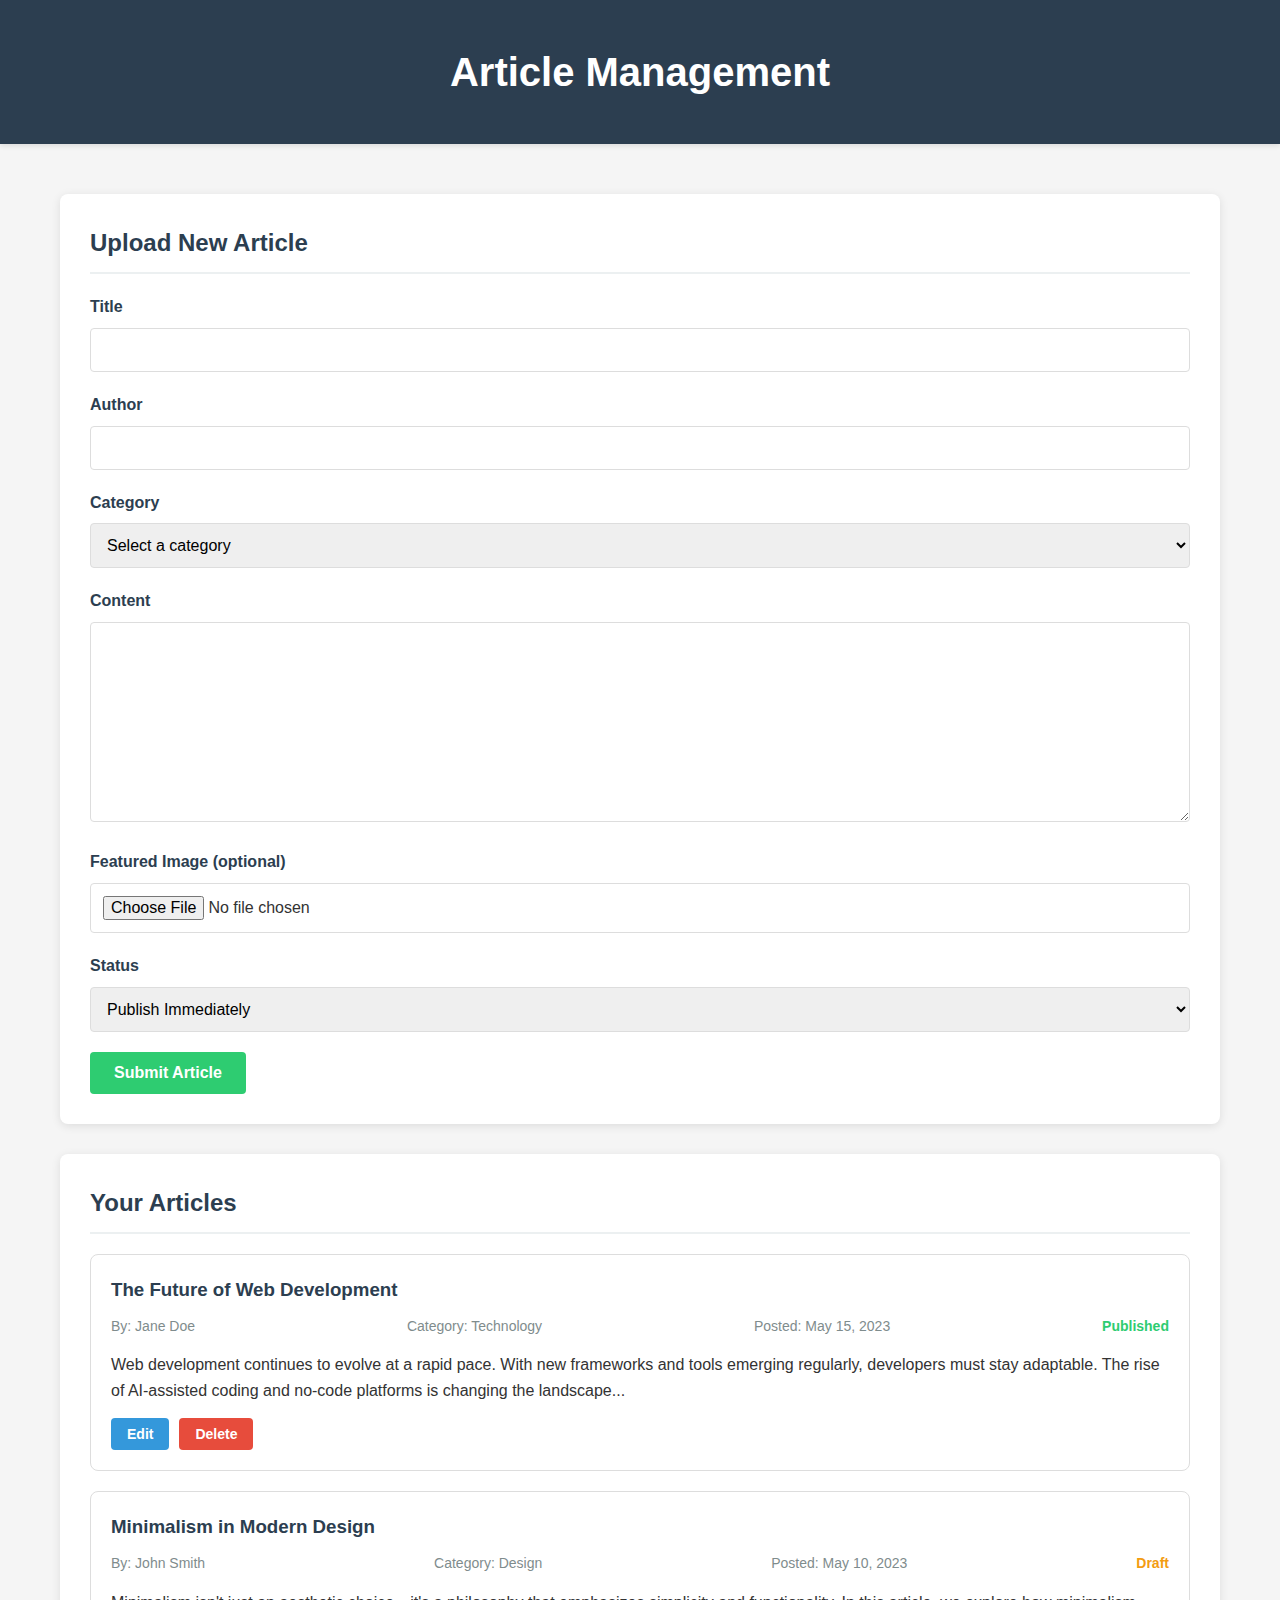
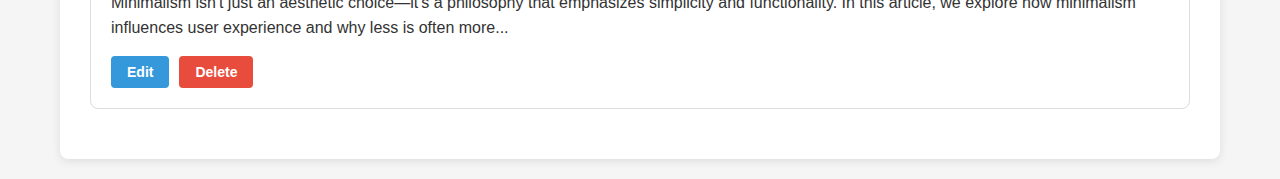
<file: Articles.html>
<!DOCTYPE html>
<html lang="en">
<head>
    <meta charset="UTF-8">
    <meta name="viewport" content="width=device-width, initial-scale=1.0">
    <title>Article Management</title>
    <style>
        /* CSS Styles */
        :root {
            --primary-color: #3498db;
            --secondary-color: #2ecc71;
            --dark-color: #2c3e50;
            --light-color: #ecf0f1;
            --danger-color: #e74c3c;
        }
        
        * {
            box-sizing: border-box;
            margin: 0;
            padding: 0;
            font-family: 'Segoe UI', Tahoma, Geneva, Verdana, sans-serif;
        }
        
        body {
            background-color: #f5f5f5;
            color: #333;
            line-height: 1.6;
        }
        
        .container {
            max-width: 1200px;
            margin: 0 auto;
            padding: 20px;
        }
        
        header {
            background-color: var(--dark-color);
            color: white;
            padding: 20px 0;
            margin-bottom: 30px;
            box-shadow: 0 2px 5px rgba(0,0,0,0.1);
        }
        
        header h1 {
            text-align: center;
            font-size: 2.5rem;
        }
        
        .upload-section {
            background-color: white;
            padding: 30px;
            border-radius: 8px;
            box-shadow: 0 2px 10px rgba(0,0,0,0.1);
            margin-bottom: 30px;
        }
        
        .upload-section h2 {
            color: var(--dark-color);
            margin-bottom: 20px;
            padding-bottom: 10px;
            border-bottom: 2px solid var(--light-color);
        }
        
        .form-group {
            margin-bottom: 20px;
        }
        
        .form-group label {
            display: block;
            margin-bottom: 8px;
            font-weight: 600;
            color: var(--dark-color);
        }
        
        .form-group input,
        .form-group textarea,
        .form-group select {
            width: 100%;
            padding: 12px;
            border: 1px solid #ddd;
            border-radius: 4px;
            font-size: 16px;
        }
        
        .form-group textarea {
            min-height: 200px;
            resize: vertical;
        }
        
        .form-group input:focus,
        .form-group textarea:focus,
        .form-group select:focus {
            outline: none;
            border-color: var(--primary-color);
            box-shadow: 0 0 5px rgba(52, 152, 219, 0.5);
        }
        
        .btn {
            display: inline-block;
            background-color: var(--primary-color);
            color: white;
            padding: 12px 24px;
            border: none;
            border-radius: 4px;
            cursor: pointer;
            font-size: 16px;
            font-weight: 600;
            transition: background-color 0.3s;
        }
        
        .btn:hover {
            background-color: #2980b9;
        }
        
        .btn-secondary {
            background-color: var(--secondary-color);
        }
        
        .btn-secondary:hover {
            background-color: #27ae60;
        }
        
        .articles-section {
            background-color: white;
            padding: 30px;
            border-radius: 8px;
            box-shadow: 0 2px 10px rgba(0,0,0,0.1);
        }
        
        .articles-section h2 {
            color: var(--dark-color);
            margin-bottom: 20px;
            padding-bottom: 10px;
            border-bottom: 2px solid var(--light-color);
        }
        
        .article-card {
            border: 1px solid #ddd;
            border-radius: 8px;
            padding: 20px;
            margin-bottom: 20px;
            transition: transform 0.3s, box-shadow 0.3s;
        }
        
        .article-card:hover {
            transform: translateY(-5px);
            box-shadow: 0 5px 15px rgba(0,0,0,0.1);
        }
        
        .article-card h3 {
            color: var(--dark-color);
            margin-bottom: 10px;
        }
        
        .article-meta {
            display: flex;
            justify-content: space-between;
            margin-bottom: 15px;
            font-size: 14px;
            color: #7f8c8d;
        }
        
        .article-content {
            margin-bottom: 15px;
        }
        
        .article-actions {
            display: flex;
            gap: 10px;
        }
        
        .btn-sm {
            padding: 8px 16px;
            font-size: 14px;
        }
        
        .btn-danger {
            background-color: var(--danger-color);
        }
        
        .btn-danger:hover {
            background-color: #c0392b;
        }
        
        .status-published {
            color: var(--secondary-color);
            font-weight: 600;
        }
        
        .status-draft {
            color: #f39c12;
            font-weight: 600;
        }
        
        .empty-state {
            text-align: center;
            padding: 40px;
            color: #7f8c8d;
        }
        
        .empty-state i {
            font-size: 50px;
            margin-bottom: 20px;
            color: #bdc3c7;
        }
        
        /* Responsive adjustments */
        @media (max-width: 768px) {
            .container {
                padding: 10px;
            }
            
            header h1 {
                font-size: 2rem;
            }
            
            .upload-section,
            .articles-section {
                padding: 20px;
            }
            
            .article-meta {
                flex-direction: column;
                gap: 5px;
            }
        }
    </style>
</head>
<body>
    <header>
        <div class="container">
            <h1>Article Management</h1>
        </div>
    </header>
    
    <main class="container">
        <section class="upload-section">
            <h2>Upload New Article</h2>
            <form id="articleForm">
                <div class="form-group">
                    <label for="articleTitle">Title</label>
                    <input type="text" id="articleTitle" name="articleTitle" required>
                </div>
                
                <div class="form-group">
                    <label for="articleAuthor">Author</label>
                    <input type="text" id="articleAuthor" name="articleAuthor" required>
                </div>
                
                <div class="form-group">
                    <label for="articleCategory">Category</label>
                    <select id="articleCategory" name="articleCategory" required>
                        <option value="">Select a category</option>
                        <option value="technology">Technology</option>
                        <option value="design">Design</option>
                        <option value="business">Business</option>
                        <option value="lifestyle">Lifestyle</option>
                        <option value="education">Education</option>
                    </select>
                </div>
                
                <div class="form-group">
                    <label for="articleContent">Content</label>
                    <textarea id="articleContent" name="articleContent" required></textarea>
                </div>
                
                <div class="form-group">
                    <label for="articleImage">Featured Image (optional)</label>
                    <input type="file" id="articleImage" name="articleImage" accept="image/*">
                </div>
                
                <div class="form-group">
                    <label for="articleStatus">Status</label>
                    <select id="articleStatus" name="articleStatus" required>
                        <option value="published">Publish Immediately</option>
                        <option value="draft">Save as Draft</option>
                    </select>
                </div>
                
                <button type="submit" class="btn btn-secondary">Submit Article</button>
            </form>
        </section>
        
        <section class="articles-section">
            <h2>Your Articles</h2>
            
            <div id="articlesList">
                <!-- Sample article - in a real app these would be dynamically generated -->
                <div class="article-card">
                    <h3>The Future of Web Development</h3>
                    <div class="article-meta">
                        <span>By: Jane Doe</span>
                        <span>Category: Technology</span>
                        <span>Posted: May 15, 2023</span>
                        <span class="status-published">Published</span>
                    </div>
                    <div class="article-content">
                        <p>Web development continues to evolve at a rapid pace. With new frameworks and tools emerging regularly, developers must stay adaptable. The rise of AI-assisted coding and no-code platforms is changing the landscape...</p>
                    </div>
                    <div class="article-actions">
                        <button class="btn btn-sm">Edit</button>
                        <button class="btn btn-sm btn-danger">Delete</button>
                    </div>
                </div>
                
                <div class="article-card">
                    <h3>Minimalism in Modern Design</h3>
                    <div class="article-meta">
                        <span>By: John Smith</span>
                        <span>Category: Design</span>
                        <span>Posted: May 10, 2023</span>
                        <span class="status-draft">Draft</span>
                    </div>
                    <div class="article-content">
                        <p>Minimalism isn't just an aesthetic choice—it's a philosophy that emphasizes simplicity and functionality. In this article, we explore how minimalism influences user experience and why less is often more...</p>
                    </div>
                    <div class="article-actions">
                        <button class="btn btn-sm">Edit</button>
                        <button class="btn btn-sm btn-danger">Delete</button>
                    </div>
                </div>
                
                <!-- Empty state for when there are no articles -->
                <!-- <div class="empty-state">
                    <i>📝</i>
                    <h3>No Articles Yet</h3>
                    <p>You haven't uploaded any articles. Use the form above to add your first article!</p>
                </div> -->
            </div>
        </section>
    </main>
    
    <script>
        // This would be handled by your backend in a real application
        document.getElementById('articleForm').addEventListener('submit', function(e) {
            e.preventDefault();
            
            // Get form values
            const title = document.getElementById('articleTitle').value;
            const author = document.getElementById('articleAuthor').value;
            const category = document.getElementById('articleCategory').value;
            const content = document.getElementById('articleContent').value;
            const status = document.getElementById('articleStatus').value;
            
            // In a real app, you would send this data to your server
            console.log('Article submitted:', {
                title,
                author,
                category,
                content,
                status
            });
            
            // Show success message
            alert('Article submitted successfully!');
            
            // Reset form
            this.reset();
            
            // In a real app, you would refresh the articles list or add the new article to it
        });
    </script>
</body>
</html>
</file>
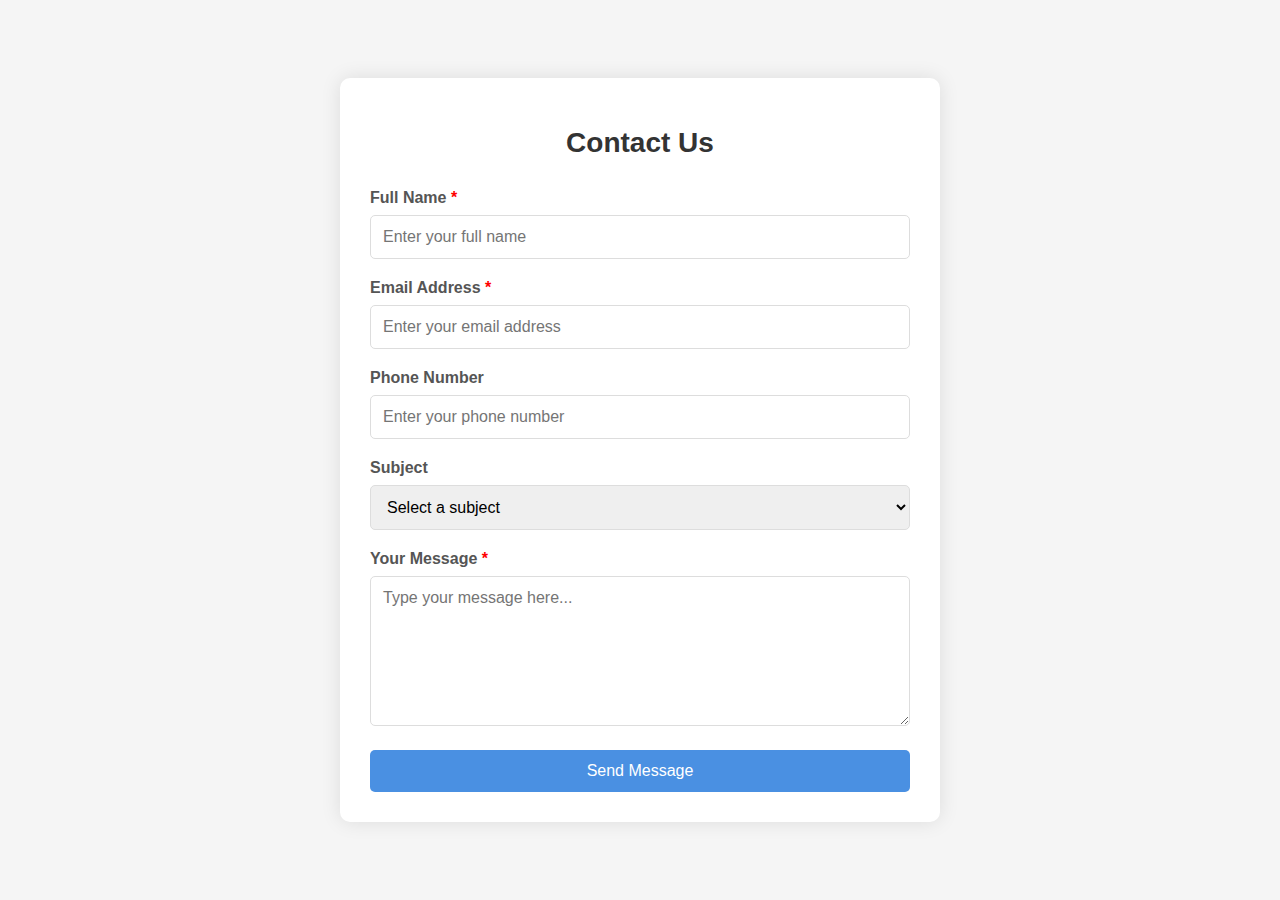
<file: Contect me.html>
<!DOCTYPE html>
<html lang="en">
<head>
    <meta charset="UTF-8">
    <meta name="viewport" content="width=device-width, initial-scale=1.0">
    <title>Contact Us</title>
    <style>
        * {
            box-sizing: border-box;
            font-family: 'Arial', sans-serif;
        }
        
        body {
            background-color: #f5f5f5;
            margin: 0;
            padding: 20px;
            display: flex;
            justify-content: center;
            align-items: center;
            min-height: 100vh;
        }
        
        .contact-form {
            background-color: white;
            padding: 30px;
            border-radius: 10px;
            box-shadow: 0 0 20px rgba(0, 0, 0, 0.1);
            width: 100%;
            max-width: 600px;
        }
        
        .form-title {
            text-align: center;
            color: #333;
            margin-bottom: 30px;
            font-size: 28px;
        }
        
        .form-group {
            margin-bottom: 20px;
        }
        
        label {
            display: block;
            margin-bottom: 8px;
            font-weight: 600;
            color: #555;
        }
        
        input, textarea, select {
            width: 100%;
            padding: 12px;
            border: 1px solid #ddd;
            border-radius: 5px;
            font-size: 16px;
            transition: border 0.3s;
        }
        
        input:focus, textarea:focus, select:focus {
            border-color: #4a90e2;
            outline: none;
            box-shadow: 0 0 5px rgba(74, 144, 226, 0.3);
        }
        
        textarea {
            height: 150px;
            resize: vertical;
        }
        
        .submit-btn {
            background-color: #4a90e2;
            color: white;
            border: none;
            padding: 12px 20px;
            font-size: 16px;
            border-radius: 5px;
            cursor: pointer;
            width: 100%;
            transition: background-color 0.3s;
        }
        
        .submit-btn:hover {
            background-color: #357ab8;
        }
        
        .required-field::after {
            content: " *";
            color: red;
        }
        
        @media (max-width: 480px) {
            .contact-form {
                padding: 20px;
            }
            
            .form-title {
                font-size: 24px;
            }
        }
    </style>
</head>
<body>
    <div class="contact-form">
        <h1 class="form-title">Contact Us</h1>
        <form action="#" method="POST">
            <div class="form-group">
                <label for="name" class="required-field">Full Name</label>
                <input type="text" id="name" name="name" required placeholder="Enter your full name">
            </div>
            
            <div class="form-group">
                <label for="email" class="required-field">Email Address</label>
                <input type="email" id="email" name="email" required placeholder="Enter your email address">
            </div>
            
            <div class="form-group">
                <label for="phone">Phone Number</label>
                <input type="tel" id="phone" name="phone" placeholder="Enter your phone number">
            </div>
            
            <div class="form-group">
                <label for="subject">Subject</label>
                <select id="subject" name="subject">
                    <option value="">Select a subject</option>
                    <option value="general">General Inquiry</option>
                    <option value="support">Technical Support</option>
                    <option value="feedback">Feedback</option>
                    <option value="other">Other</option>
                </select>
            </div>
            
            <div class="form-group">
                <label for="message" class="required-field">Your Message</label>
                <textarea id="message" name="message" required placeholder="Type your message here..."></textarea>
            </div>
            
            <button type="submit" class="submit-btn">Send Message</button>
        </form>
    </div>
</body>
</html>
</file>
